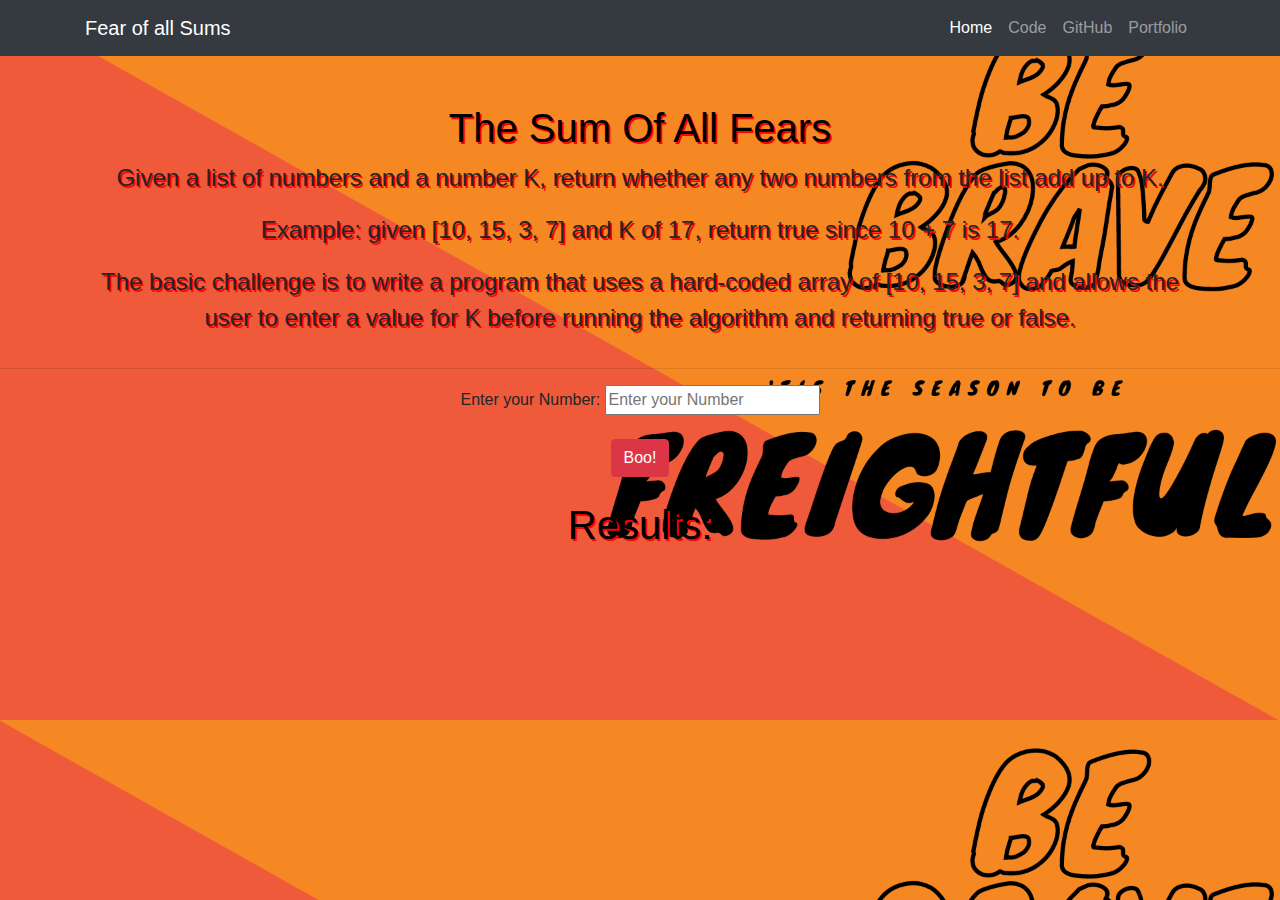
<file: index.html>
﻿<!DOCTYPE html>
<html lang="en">

<head>

    <meta charset="utf-8">
    <meta name="viewport" content="width=device-width, initial-scale=1, shrink-to-fit=no">
    <meta name="description" content="">
    <meta name="author" content="">

    <title>Sum of all Fears</title>

    <!-- Favicons -->
    <link rel="apple-touch-icon" sizes="180x180" href="/Images/apple-touch-icon.png">
    <link rel="icon" type="image/png" sizes="32x32" href="/Images/favicon-32x32.png">
    <link rel="icon" type="image/png" sizes="16x16" href="/Images/favicon-16x16.png">
    


    <!-- Bootstrap core CSS -->
    <link href="/Content/bootstrap.min.css" rel="stylesheet" />
    <link href="/Content/prism.css" rel="stylesheet" />
    <link href="/Content/Sitestyle.css" rel="stylesheet" />

</head>

<body>

    <!-- Navigation -->
    <nav class="navbar navbar-expand-lg navbar-dark bg-dark static-top">
        <div class="container">
            <a class="navbar-brand" href="#">Fear of all Sums</a>
            <button class="navbar-toggler" type="button" data-toggle="collapse" data-target="#navbarResponsive" aria-controls="navbarResponsive" aria-expanded="false" aria-label="Toggle navigation">
                <span class="navbar-toggler-icon"></span>
            </button>
            <div class="collapse navbar-collapse" id="navbarResponsive">
                <ul class="navbar-nav ml-auto">
                    <li class="nav-item active">
                        <a class="nav-link" href="#">
                            Home
                            <span class="sr-only">(current)</span>
                        </a>
                    </li>
                    <li class="nav-item">
                        <a class="nav-link" href="/Code.html">Code</a>
                    </li>
                    <li class="nav-item">
                        <a class="nav-link" href="https://github.com/JaxHolliday/SumOfAllFears-Challenge" target="_blank">GitHub</a>
                    </li>
                    <li class="nav-item">
                        <a class="nav-link" href="https://jackson-hollidays-portfolio.netlify.app/" target="_blank">Portfolio</a>
                    </li>
                </ul>
            </div>
        </div>
    </nav>

    <!-- Page Content -->
    <div class="container">
        <div class="row">
            <div class="col-lg-12 text-center">
                <h1 class="mt-5">The Sum Of All Fears</h1>
                <p>Given a list of numbers and a number K, return whether any two numbers from the list add up to K.</p>
                <p>Example: given [10, 15, 3, 7] and K of 17, return true since 10 + 7 is 17.</p>
                <p>The basic challenge is to write a program that uses a hard-coded array of [10, 15, 3, 7] and allows the user to enter a value for K before running the algorithm and returning true or false.</p>
            </div>
        </div>
    </div>
    <hr />

    <!-- Sum of all Fears Body -->
    <div class="container">
        <div class="row">
            <div class="col">Enter your Number: <input type="text" id="userInput" placeholder="Enter your Number"/></div>
        </div>
        <br />
        <div class="row">
            <div class="col"><button id="btnSubmit" class="btn btn-danger ">Boo!</button></div>
        </div>
        <br />
        <div class="row">
            <div class="col">
                <h1>Results:</h1>
                <span style="font-size: 500%" id="result"></span>
            </div>
        </div>
    </div>
    <br />
  


    <!-- Sum JS File -->
    <script src="/Scripts/Halloween.js"></script>

    <!-- SUM Event Listener -->
    <script>
        document.getElementById("btnSubmit").addEventListener("click", superScary);
    </script>


    <!-- Bootstrap core JavaScript -->
    <script src="/Scripts/jquery-3.5.1.slim.min.js"></script>
    <script src="/Scripts/bootstrap.bundle.min.js"></script>
    <script src="/Scripts/prism.js"></script>

</body>

</html>
</file>
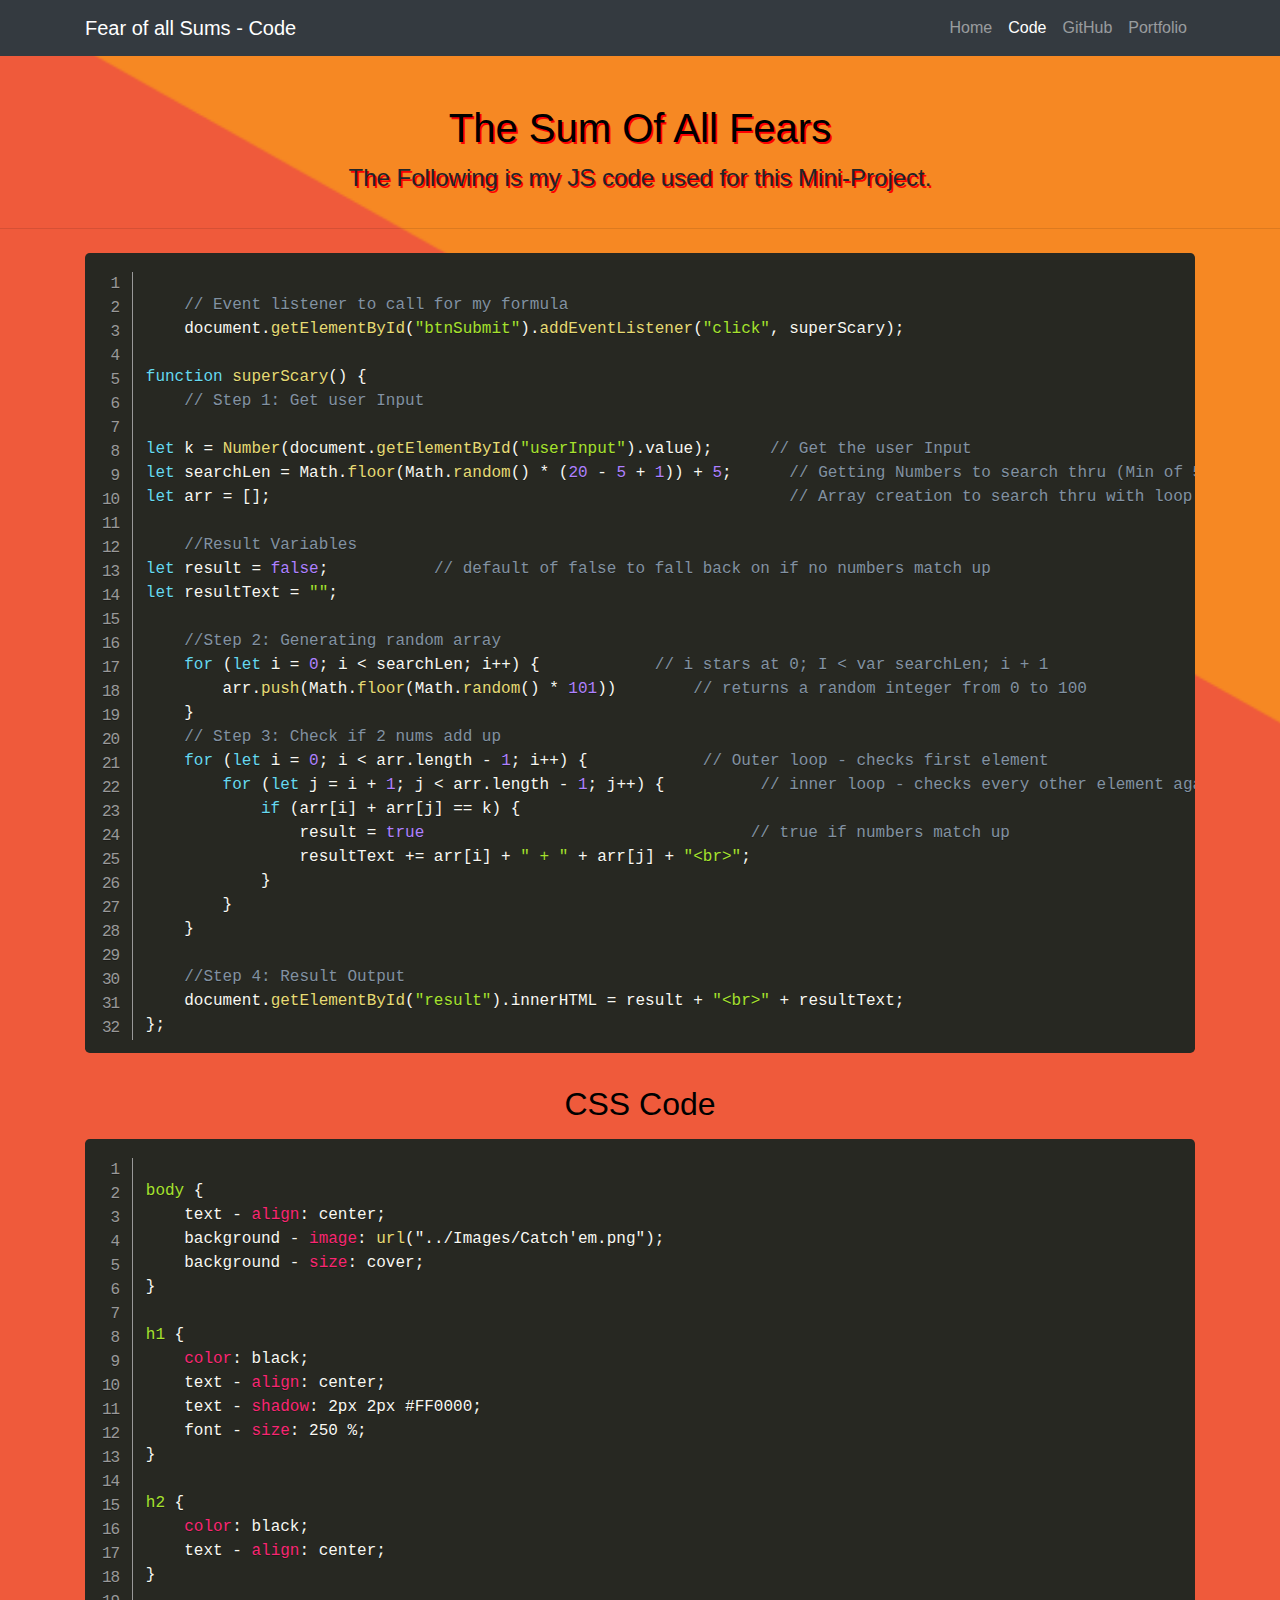
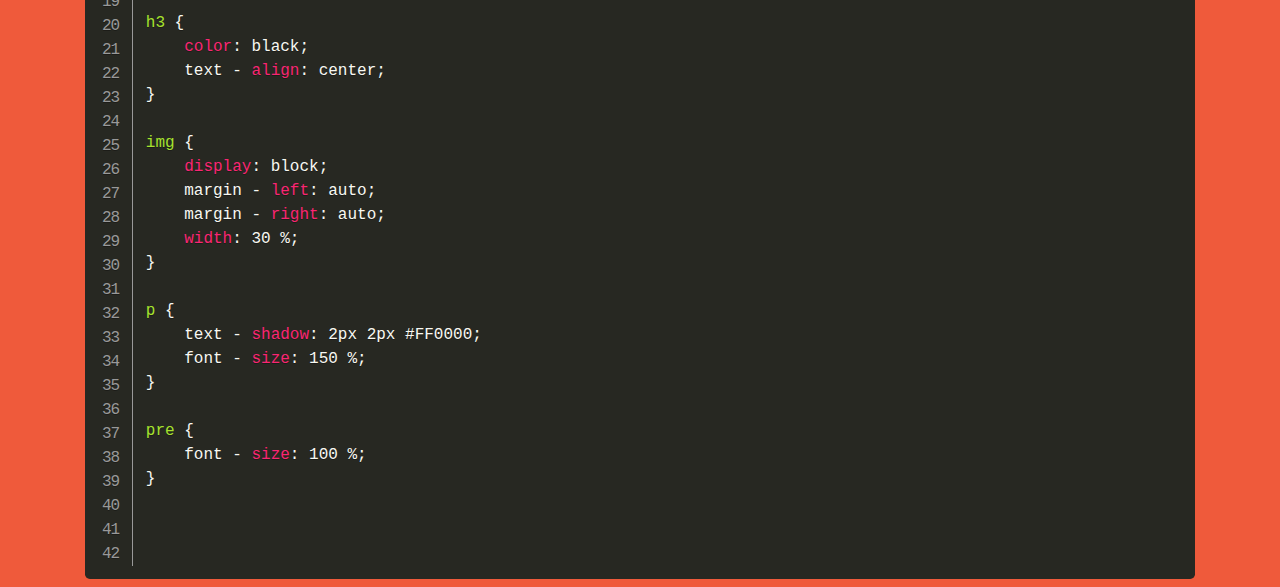
<file: Code.html>
﻿<!DOCTYPE html>
<html lang="en">

<head>

    <meta charset="utf-8">
    <meta name="viewport" content="width=device-width, initial-scale=1, shrink-to-fit=no">
    <meta name="description" content="">
    <meta name="author" content="">

    <title>Sum of all Fears</title>

    <!-- Favicons -->
    <link rel="apple-touch-icon" sizes="180x180" href="/Images/apple-touch-icon.png">
    <link rel="icon" type="image/png" sizes="32x32" href="/Images/favicon-32x32.png">
    <link rel="icon" type="image/png" sizes="16x16" href="/Images/favicon-16x16.png">



    <!-- Bootstrap core CSS -->
    <link href="/Content/bootstrap.min.css" rel="stylesheet" />
    <link href="/Content/prism.css" rel="stylesheet" />
    <link href="/Content/Sitestyle.css" rel="stylesheet" />

</head>

<body>

    <!-- Navigation -->
    <nav class="navbar navbar-expand-lg navbar-dark bg-dark static-top">
        <div class="container">
            <a class="navbar-brand" href="#">Fear of all Sums - Code</a>
            <button class="navbar-toggler" type="button" data-toggle="collapse" data-target="#navbarResponsive" aria-controls="navbarResponsive" aria-expanded="false" aria-label="Toggle navigation">
                <span class="navbar-toggler-icon"></span>
            </button>
            <div class="collapse navbar-collapse" id="navbarResponsive">
                <ul class="navbar-nav ml-auto">
                    <li class="nav-item">
                        <a class="nav-link" href="/index.html">
                            Home
                            <span class="sr-only">(current)</span>
                        </a>
                    </li>
                    <li class="nav-item active">
                        <a class="nav-link" href="/Code.html">Code</a>
                    </li>
                    <li class="nav-item">
                        <a class="nav-link" href="https://github.com/JaxHolliday/SumOfAllFears-Challenge" target="_blank">GitHub</a>
                    </li>
                    <li class="nav-item">
                        <a class="nav-link" href="https://jackson-hollidays-portfolio.netlify.app/" target="_blank">Portfolio</a>
                    </li>
                </ul>
            </div>
        </div>
    </nav>

    <!-- Page Content -->
    <div class="container">
        <div class="row">
            <div class="col-lg-12 text-center">
                <h1 class="mt-5">The Sum Of All Fears</h1>
                <p>The Following is my JS code used for this Mini-Project.</p>
            </div>
        </div>
    </div>
    <hr />  

    <!-- SOAF Script  -->    
<div class="container">
        <div class="row">
            <div class="col">

<pre><code class="language-js line-numbers"><script>
    // Event listener to call for my formula
    document.getElementById("btnSubmit").addEventListener("click", superScary);

function superScary() {
    // Step 1: Get user Input

let k = Number(document.getElementById("userInput").value);      // Get the user Input
let searchLen = Math.floor(Math.random() * (20 - 5 + 1)) + 5;      // Getting Numbers to search thru (Min of 5 elements with max of 20). Determines ele. to put thru array
let arr = [];                                                      // Array creation to search thru with loop 

    //Result Variables
let result = false;           // default of false to fall back on if no numbers match up
let resultText = "";

    //Step 2: Generating random array 
    for (let i = 0; i < searchLen; i++) {            // i stars at 0; I < var searchLen; i + 1
        arr.push(Math.floor(Math.random() * 101))        // returns a random integer from 0 to 100 
    }
    // Step 3: Check if 2 nums add up
    for (let i = 0; i < arr.length - 1; i++) {            // Outer loop - checks first element
        for (let j = i + 1; j < arr.length - 1; j++) {          // inner loop - checks every other element against 1st
            if (arr[i] + arr[j] == k) {
                result = true                                  // true if numbers match up
                resultText += arr[i] + " + " + arr[j] + "<br>";
            }
        }
    }

    //Step 4: Result Output
    document.getElementById("result").innerHTML = result + "<br>" + resultText;
};</script></code></pre>
            </div>
        </div>
</div>

<br />

    <!-- CSS Code -->
<h2>CSS Code</h2>
    <div class="container">
        <div class="row">
            <div class="col">
<pre><code class="language-css line-numbers"><script>
body {
    text - align: center;
    background - image: url("../Images/Catch'em.png");
    background - size: cover;
}

h1 {
    color: black;
    text - align: center;
    text - shadow: 2px 2px #FF0000;
    font - size: 250 %;
}

h2 {
    color: black;
    text - align: center;
}

h3 {
    color: black;
    text - align: center;
}

img {
    display: block;
    margin - left: auto;
    margin - right: auto;
    width: 30 %;
}

p {
    text - shadow: 2px 2px #FF0000;
    font - size: 150 %;
}

pre {
    font - size: 100 %;
}



</script></code></pre>
            </div>
        </div>
    </div>





    <!-- Bootstrap core JavaScript -->
    <script src="/Scripts/jquery-3.5.1.slim.min.js"></script>
    <script src="/Scripts/bootstrap.bundle.min.js"></script>
    <script src="/Scripts/prism.js"></script>

</body>

</html>
</file>
<file: Content/prism.css>
/* PrismJS 1.21.0
https://prismjs.com/download.html#themes=prism-okaidia&languages=markup+css+clike+javascript&plugins=line-numbers */
/**
 * okaidia theme for JavaScript, CSS and HTML
 * Loosely based on Monokai textmate theme by http://www.monokai.nl/
 * @author ocodia
 */

code[class*="language-"],
pre[class*="language-"] {
	color: #f8f8f2;
	background: none;
	text-shadow: 0 1px rgba(0, 0, 0, 0.3);
	font-family: Consolas, Monaco, 'Andale Mono', 'Ubuntu Mono', monospace;
	font-size: 1em;
	text-align: left;
	white-space: pre;
	word-spacing: normal;
	word-break: normal;
	word-wrap: normal;
	line-height: 1.5;

	-moz-tab-size: 4;
	-o-tab-size: 4;
	tab-size: 4;

	-webkit-hyphens: none;
	-moz-hyphens: none;
	-ms-hyphens: none;
	hyphens: none;
}

/* Code blocks */
pre[class*="language-"] {
	padding: 1em;
	margin: .5em 0;
	overflow: auto;
	border-radius: 0.3em;
}

:not(pre) > code[class*="language-"],
pre[class*="language-"] {
	background: #272822;
}

/* Inline code */
:not(pre) > code[class*="language-"] {
	padding: .1em;
	border-radius: .3em;
	white-space: normal;
}

.token.comment,
.token.prolog,
.token.doctype,
.token.cdata {
	color: #8292a2;
}

.token.punctuation {
	color: #f8f8f2;
}

.token.namespace {
	opacity: .7;
}

.token.property,
.token.tag,
.token.constant,
.token.symbol,
.token.deleted {
	color: #f92672;
}

.token.boolean,
.token.number {
	color: #ae81ff;
}

.token.selector,
.token.attr-name,
.token.string,
.token.char,
.token.builtin,
.token.inserted {
	color: #a6e22e;
}

.token.operator,
.token.entity,
.token.url,
.language-css .token.string,
.style .token.string,
.token.variable {
	color: #f8f8f2;
}

.token.atrule,
.token.attr-value,
.token.function,
.token.class-name {
	color: #e6db74;
}

.token.keyword {
	color: #66d9ef;
}

.token.regex,
.token.important {
	color: #fd971f;
}

.token.important,
.token.bold {
	font-weight: bold;
}
.token.italic {
	font-style: italic;
}

.token.entity {
	cursor: help;
}

pre[class*="language-"].line-numbers {
	position: relative;
	padding-left: 3.8em;
	counter-reset: linenumber;
}

pre[class*="language-"].line-numbers > code {
	position: relative;
	white-space: inherit;
}

.line-numbers .line-numbers-rows {
	position: absolute;
	pointer-events: none;
	top: 0;
	font-size: 100%;
	left: -3.8em;
	width: 3em; /* works for line-numbers below 1000 lines */
	letter-spacing: -1px;
	border-right: 1px solid #999;

	-webkit-user-select: none;
	-moz-user-select: none;
	-ms-user-select: none;
	user-select: none;

}

	.line-numbers-rows > span {
		display: block;
		counter-increment: linenumber;
	}

		.line-numbers-rows > span:before {
			content: counter(linenumber);
			color: #999;
			display: block;
			padding-right: 0.8em;
			text-align: right;
		}
</file>
<file: Content/Sitestyle.css>
﻿body {
    text-align: center;
    background-image: url("../Images/Catch'em.png");
    background-size: cover;
}

h1 {
    color: black;
    text-align: center;
    text-shadow: 2px 2px #FF0000;
    font-size: 250%;
}

h2 {
    color: black;
    text-align: center;
}

h3 {
    color: black;
    text-align: center;
}

 img {
    display: block;
    margin-left: auto;
    margin-right: auto;
    width: 30%;
}

p {
    text-shadow: 2px 2px #FF0000;    
    font-size: 150%;
}

pre {
    font-size: 100%;
}
</file>
